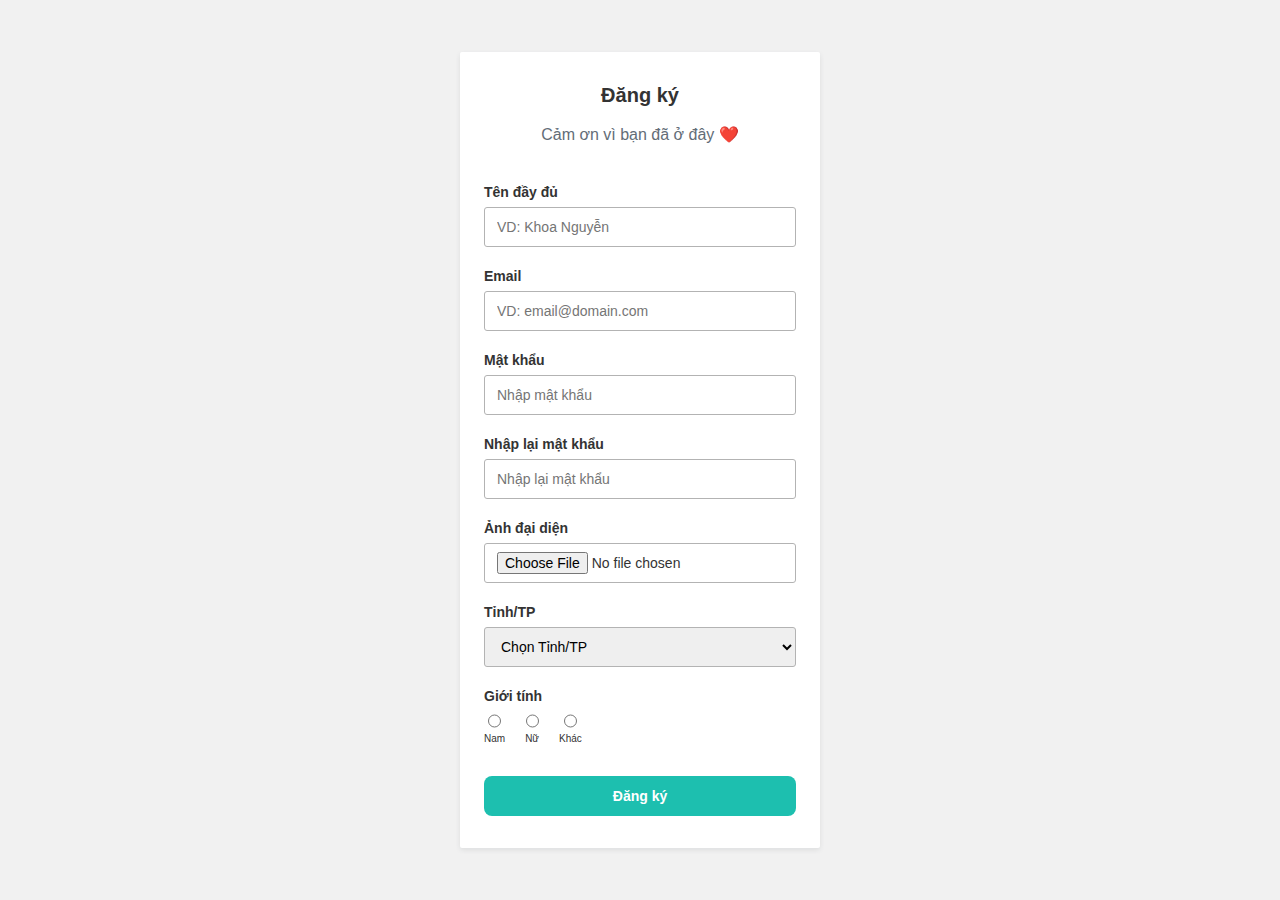
<file: FormValidation/index.html>
<!DOCTYPE html>
<html lang="en">
<head>
    <meta charset="UTF-8">
    <meta http-equiv="X-UA-Compatible" content="IE=edge">
    <meta name="viewport" content="width=device-width, initial-scale=1.0">
    <link rel="stylesheet" href="./assets/style.css">
    <title>Form Validation</title>
</head>
<body>
    <div class="main">

        <form action="" method="POST" class="form" id="form-1">
          <h3 class="heading">Đăng ký</h3>
          <p class="desc">Cảm ơn vì bạn đã ở đây ❤️</p>
      
          <div class="spacer"></div>
      
          <div class="form-group">
            <label for="fullname" class="form-label">Tên đầy đủ</label>
            <input id="fullname" name="fullname" type="text" placeholder="VD: Khoa Nguyễn" class="form-control">
            <span class="form-message"></span>
          </div>
      
          <div class="form-group">
            <label for="email" class="form-label">Email</label>
            <input id="email" name="email" type="text" placeholder="VD: email@domain.com" class="form-control">
            <span class="form-message"></span>
          </div>
      
          <div class="form-group">
            <label for="password" class="form-label">Mật khẩu</label>
            <input id="password" name="password" type="password" placeholder="Nhập mật khẩu" class="form-control">
            <span class="form-message"></span>
          </div>
      
          <div class="form-group">
            <label for="password_confirmation" class="form-label">Nhập lại mật khẩu</label>
            <input id="password_confirmation" name="password_confirmation" placeholder="Nhập lại mật khẩu" type="password" class="form-control">
            <span class="form-message"></span>
          </div>

          <div class="form-group">
            <label for="avatar" class="form-label">Ảnh đại diện</label>
            <input id="avatar" name="avatar" type="file" class="form-control">
            <span class="form-message"></span>
          </div>

          <div class="form-group">
            <label for="province" class="form-label">Tỉnh/TP</label>
            <select id="province" name="province" type="password" class="form-control">
                <option value="">Chọn Tỉnh/TP</option>
                <option value="Hanoi">Hà Nội</option>
                <option value="Haiphong">Hải Phòng</option>
                <option value="Danang">Đà Nẵng</option>
            </select>
            <span class="form-message"></span>
          </div>

          <div class="form-group">
            <label for="" class="form-label">Giới tính</label>
            <div class="horizontal">
                <div><input name="gender" value="male" type="radio" class="form-control"><br>Nam</div>
                <div><input name="gender" value="female" type="radio" class="form-control"><br>Nữ</div>
                <div><input name="gender" value="other" type="radio" class="form-control"><br>Khác</div>
            </div>
            <span class="form-message"></span>
          </div>
          <button class="form-submit">Đăng ký</button>
        </form>
      
      </div>
      <script src="./validator.js"></script>
      <script>
        //   Expect output.
          Validator({
              form: '#form-1',
              formGroupSelector: '.form-group',
              errorSelector: '.form-message',
              rules: [
                  Validator.isRequired('#fullname'),
                  Validator.isRequired('#email'),
                  Validator.isEmail('#email'),
                  Validator.isRequired('#password'),
                  Validator.isRequired('#avatar'),
                  Validator.minLength('#password', 6),
                  Validator.isRequired('#password_confirmation'),
                  Validator.isRequired('#province'),
                  Validator.isRequired('input[name="gender"]'),
                  Validator.isConfirmed('#password_confirmation', function () {
                      return document.querySelector('#form-1 #password').value;
                  }, 'Mật khẩu nhập lại không chính xác!')
              ],
              onSubmit: function (data) {
                //   Call API
              }
          });
      </script>
</body>
</html>
</file>
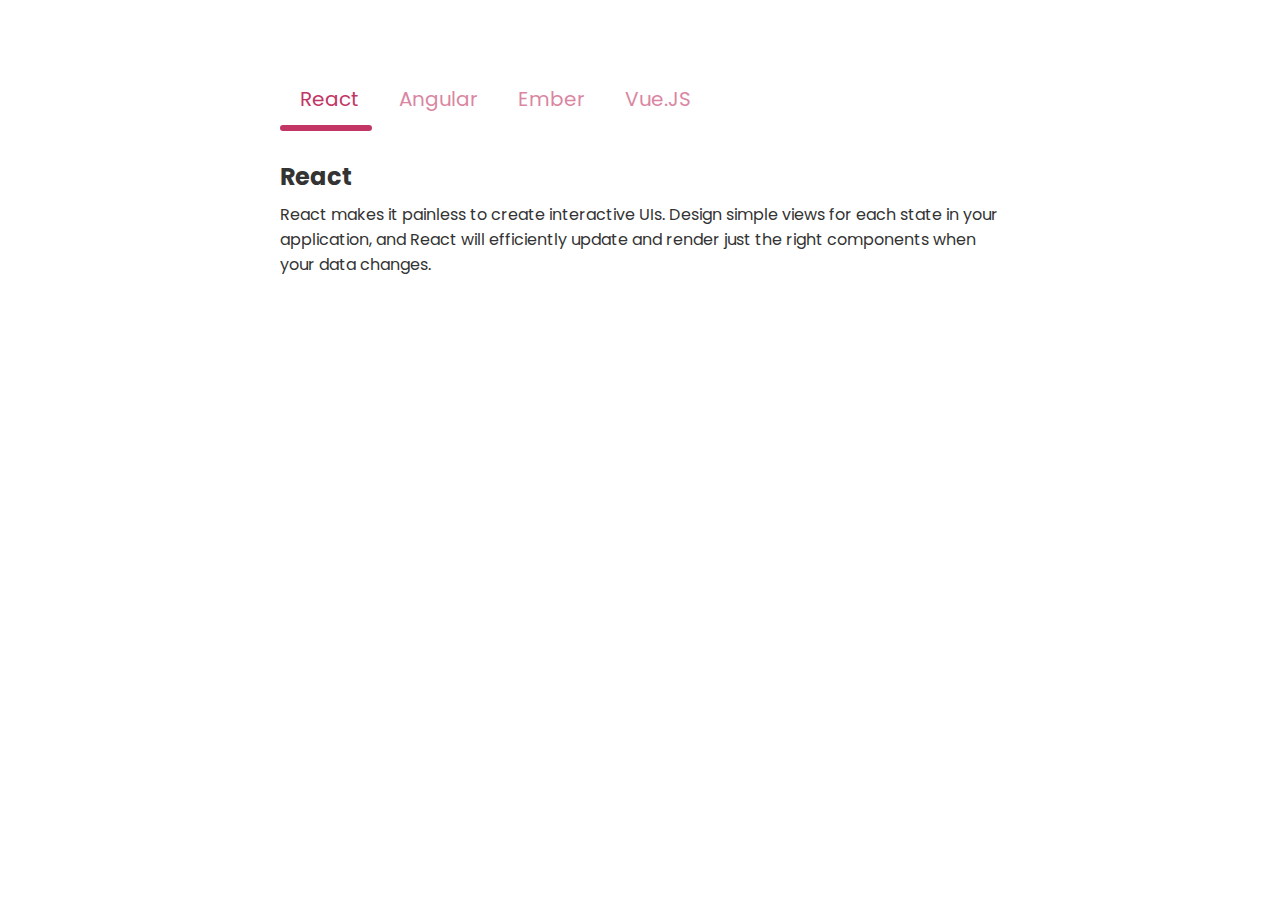
<file: Tabs UI/index.html>
<!DOCTYPE html>
<html lang="en">
<head>
    <meta charset="UTF-8">
    <meta http-equiv="X-UA-Compatible" content="IE=edge">
    <meta name="viewport" content="width=device-width, initial-scale=1.0">
    <title>Document</title>
    <link rel="stylesheet" href="./assets/style.css">
    <link rel="preconnect" href="https://fonts.gstatic.com">
    <link rel="stylesheet" href="https://cdnjs.cloudflare.com/ajax/libs/font-awesome/5.15.2/css/all.min.css" integrity="sha512-HK5fgLBL+xu6dm/Ii3z4xhlSUyZgTT9tuc/hSrtw6uzJOvgRr2a9jyxxT1ely+B+xFAmJKVSTbpM/CuL7qxO8w==" crossorigin="anonymous" />
    <link href="https://fonts.googleapis.com/css2?family=Poppins:wght@300;400;500;600&display=swap" rel="stylesheet">
</head>
<body>
    <div>
        <!-- Tab items -->
        <div class="tabs">
          <div class="tab-item active">
            <i class="tab-icon fas fa-code"></i>
            React
          </div>
          <div class="tab-item">
            <i class="tab-icon fas fa-cog"></i>
            Angular
          </div>
          <div class="tab-item">
            <i class="tab-icon fas fa-plus-circle"></i>
            Ember
          </div>
          <div class="tab-item">
            <i class="tab-icon fas fa-pen-nib"></i>
            Vue.JS
          </div>
          <div class="line"></div>
        </div>
      
        <!-- Tab content -->
        <div class="tab-content">
          <div class="tab-pane active">
            <h2>React</h2>
            <p>React makes it painless to create interactive UIs. Design simple views for each state in your application, and React will efficiently update and render just the right components when your data changes.</p>
          </div>
          <div class="tab-pane">
            <h2>Angular</h2>
            <p>Angular is an application design framework and development platform for creating efficient and sophisticated single-page apps.</p>
          </div>
          <div class="tab-pane">
            <h2>Ember</h2>
            <p>Ember.js is a productive, battle-tested JavaScript framework for building modern web applications. It includes everything you need to build rich UIs that work on any device.</p>
          </div>
          <div class="tab-pane">
            <h2>Vue.js</h2>
            <p>Vue (pronounced /vjuː/, like view) is a progressive framework for building user interfaces. Unlike other monolithic frameworks, Vue is designed from the ground up to be incrementally adoptable. </p>
          </div>
        </div>
      </div>
      <script src="./assets/tabs.js"></script>
</body>
</html>
</file>
<file: FormValidation/assets/style.css>
* {
  padding: 0;
  margin: 0;
  box-sizing: border-box;
}
html {
  color: #333;
  font-size: 62.5%;
  font-family: "Open Sans", sans-serif;
}
.horizontal {
  display: flex;
}
.horizontal .form-control {
  height: 20px;
}
.horizontal div {
  padding-right: 20px;
}
.main {
  background: #f1f1f1;
  min-height: 100vh;
  display: flex;
  justify-content: center;
}
.form {
  width: 360px;
  min-height: 100px;
  padding: 32px 24px;
  text-align: center;
  background: #fff;
  border-radius: 2px;
  margin: 24px;
  align-self: center;
  box-shadow: 0 2px 5px 0 rgba(51, 62, 73, 0.1);
}
.form .heading {
  font-size: 2rem;
}
.form .desc {
  text-align: center;
  color: #636d77;
  font-size: 1.6rem;
  font-weight: lighter;
  line-height: 2.4rem;
  margin-top: 16px;
  font-weight: 300;
}

.form-group {
  display: flex;
  margin-bottom: 16px;
  flex-direction: column;
}

.form-label,
.form-message {
  text-align: left;
}

.form-label {
  font-weight: 700;
  padding-bottom: 6px;
  line-height: 1.8rem;
  font-size: 1.4rem;
}

.form-control {
  height: 40px;
  padding: 8px 12px;
  border: 1px solid #b3b3b3;
  border-radius: 3px;
  outline: none;
  font-size: 1.4rem;
}

.form-control:hover {
  border-color: #1dbfaf;
}

.form-group.invalid .form-control {
  border-color: #f33a58;
}

.form-group.invalid .form-message {
  color: #f33a58;
}

.form-message {
  font-size: 1.2rem;
  line-height: 1.6rem;
  padding: 4px 0 0;
}

.form-submit {
  outline: none;
  background-color: #1dbfaf;
  margin-top: 12px;
  padding: 12px 16px;
  font-weight: 600;
  color: #fff;
  border: none;
  width: 100%;
  font-size: 14px;
  border-radius: 8px;
  cursor: pointer;
}

.form-submit:hover {
  background-color: #1ac7b6;
}

.spacer {
  margin-top: 36px;
}
</file>
<file: Tabs UI/assets/style.css>
* {
  padding: 0;
  margin: 0;
  box-sizing: border-box;
}
body {
  display: flex;
  font-family: "Poppins", sans-serif;
}
body > div {
  margin: 5% auto 0;
  max-width: 720px;
}
.tabs {
  display: flex;
  position: relative;
}
.tabs .line {
  position: absolute;
  left: 0;
  bottom: 0;
  width: 0;
  height: 6px;
  border-radius: 15px;
  background-color: #c23564;
  transition: all 0.2s ease;
}
.tab-item {
  min-width: 80px;
  padding: 16px 20px 11px 20px;
  font-size: 20px;
  text-align: center;
  color: #c23564;
  background-color: #fff;
  border-top-left-radius: 5px;
  border-top-right-radius: 5px;
  border-bottom: 5px solid transparent;
  opacity: 0.6;
  cursor: pointer;
  transition: all 0.5s ease;
}
.tab-icon {
  font-size: 24px;
  width: 32px;
  position: relative;
  top: 2px;
}
.tab-item:hover {
  opacity: 1;
  background-color: rgba(194, 53, 100, 0.05);
  border-color: rgba(194, 53, 100, 0.1);
}
.tab-item.active {
  opacity: 1;
}
.tab-content {
  padding: 28px 0;
}
.tab-pane {
  color: #333;
  display: none;
}
.tab-pane.active {
  display: block;
}
.tab-pane h2 {
  font-size: 24px;
  margin-bottom: 8px;
}
</file>
